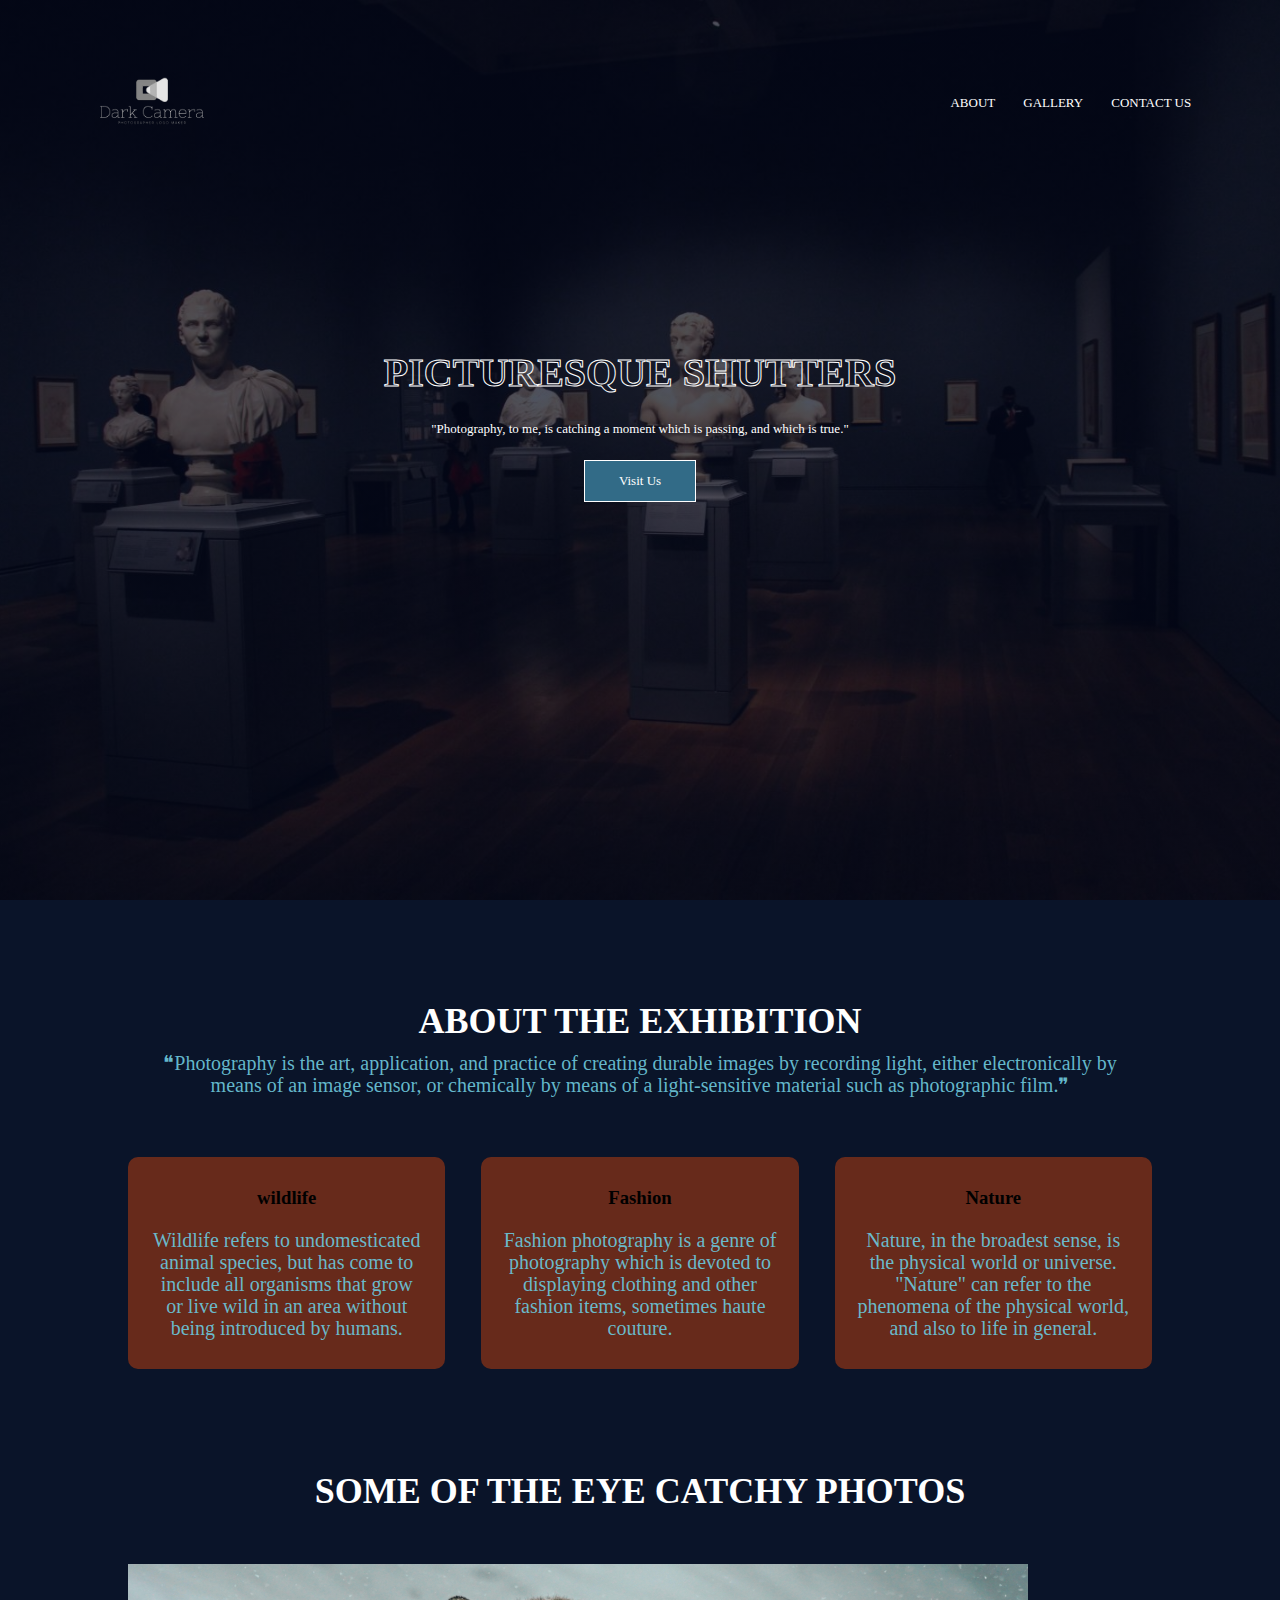
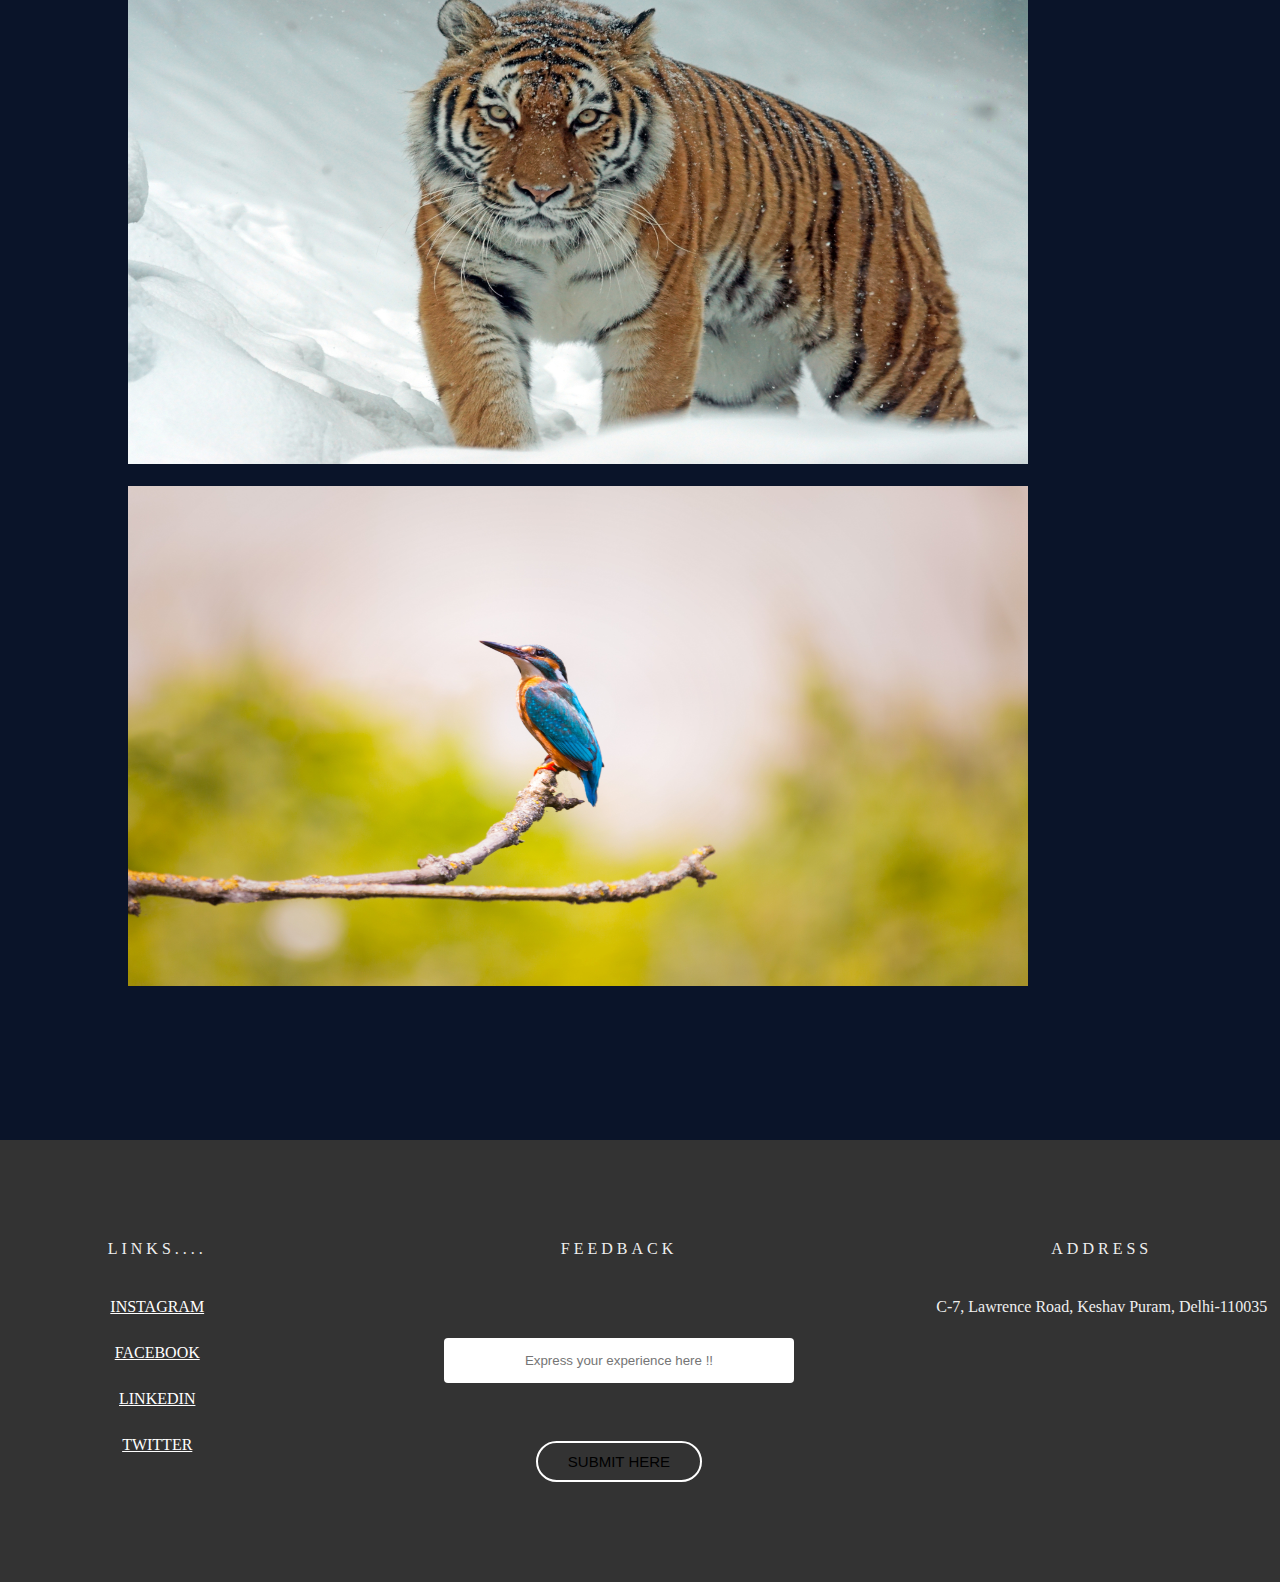
<file: index.html>
<!DOCTYPE html>
<html>
<head>
<meta name="viewport" content="with=device-width, initial
scale=1.0">
<title>Dark Camera</title>
<link rel="stylesheet" href="style.css">
</head>
<body bgcolor='#0A1429'>
    <section class="header">
        <nav>
            <a href="index.html"><img src="images/logo4-removebg-preview.png" height="150px" width="200%"></a>
            <div class="nav-links">
            <ul>
            <li><a href="about.html">ABOUT</a></li>
            <li><a href="gallery.html">GALLERY</a></li>
            <li><a href="https://www.instagram.com/itzme_divyam/">CONTACT US</a></li>
            </ul>
            </div>
            </nav>
            <div class="text-box">
                <center><h1>PICTURESQUE SHUTTERS</h1></center>
                <P>"Photography, to me, is catching a moment which is passing, and which is true."</P>
                <a href="https://www.instagram.com/itzme_divyam/" class="hero-btn">Visit Us</a></div>  
    </section>
    <section class="course">
        <h2>ABOUT THE EXHIBITION</h2>
        <p>❝Photography is the art, application, and practice of creating durable images by recording light, either electronically by means of an image sensor, or chemically by means of a light-sensitive material such as photographic film.❞</p>
        <div class="row">
                <div class="course-col">
                <h3>wildlife</h3>
                <p>Wildlife refers to undomesticated animal species, but has come to include all organisms that grow or live wild in an area without being introduced by humans.</p>
                </div>
                <div class="course-col">
                    <h3>Fashion</h3>
                    <p>Fashion photography is a genre of photography which is devoted to displaying clothing and other fashion items, sometimes haute couture.</p>
                </div>
                <div class="course-col">
                    <h3>Nature</h3>
                    <p>Nature, in the broadest sense, is the physical world or universe. "Nature" can refer to the phenomena of the physical world, and also to life in general. </p>
        </div>
    </section>
    <section class="work">
        <h2>SOME OF THE EYE CATCHY PHOTOS</h2>
        <div class="row">
            <div class="work-col">
                <img src="images/pexels-pixabay-302304.jpg" alt="image is missing" height="500vh" width="900px">
                <br>
                <br>
                <img src="images/pexels-pixabay-459449.jpg" alt="image is missing" height="500vh" width="900px">
             </div>
             <br>
            </div>
        </section>  
             <div class="footer">
                <div class="col-1">
                    <h4>LINKS....</h4>
                    <a href="" class="about">INSTAGRAM</a><br>
                    <a href="" class="about">FACEBOOK</a><br>
                    <a href="" class="about">LINKEDIN</a><br>
                    <a href="" class="about">TWITTER</a>
                </div>
                <div class="col-2">
                    <h4>FEEDBACK</h4>
                    <form>
                        <input type="text" placeholder="Express your experience here !!"><br><br>
                        <button type="submit">SUBMIT HERE</button>
                    </form>
                </div>
                <div class="col-3">
                    <h4><b>ADDRESS</b></h4>
                    <p2>C-7,
                         Lawrence Road,
                         Keshav Puram,
                         Delhi-110035</p2>
                </div>
</body>
</html>
</file>
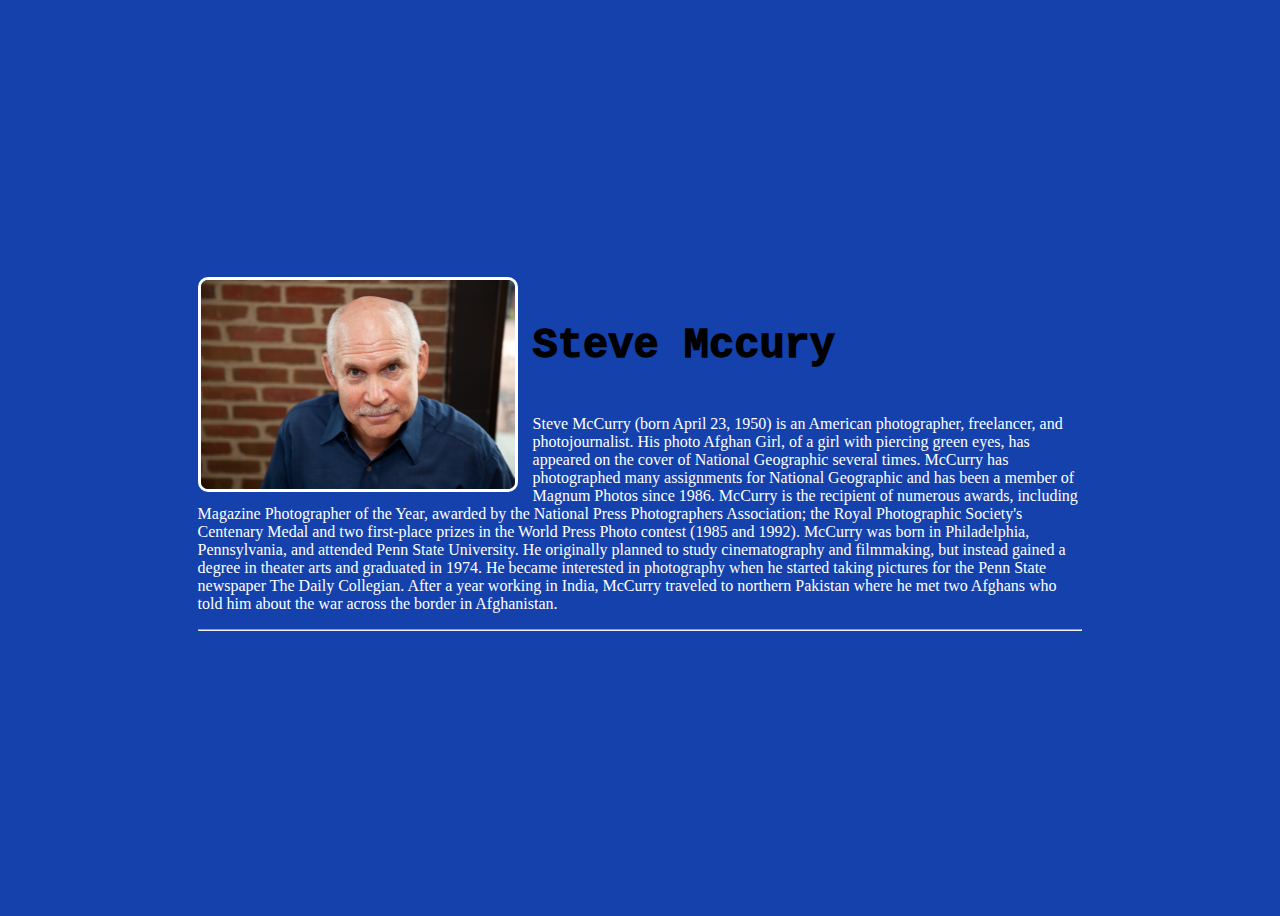
<file: about.html>
<!DOCTYPE html>
<html lang="en">
<head>
    <meta charset="UTF-8">
    <meta http-equiv="X-UA-Compatible" content="IE=edge">
    <meta name="viewport" content="width=device-width, initial-scale=1.0">
    <title>Document</title>
    <link rel="stylesheet" href="style2.css">
</head>
<body>
    <div class="wrapper">
        <img src="images/steve.jpg" alt="image is missing">
        <div class="text-box">
            <h2>Steve Mccury</h2>
            <p>Steve McCurry (born April 23, 1950) is an American photographer, freelancer, and photojournalist. His photo Afghan Girl, of a girl with piercing green eyes, has appeared on the cover of National Geographic several times. McCurry has photographed many assignments for National Geographic and has been a member of Magnum Photos since 1986.
                McCurry is the recipient of numerous awards, including Magazine Photographer of the Year, awarded by the National Press Photographers Association; the Royal Photographic Society's Centenary Medal and two first-place prizes in the World Press Photo contest (1985 and 1992).
                McCurry was born in Philadelphia, Pennsylvania, and attended Penn State University. He originally planned to study cinematography and filmmaking, but instead gained a degree in theater arts and graduated in 1974. He became interested in photography when he started taking pictures for the Penn State newspaper The Daily Collegian.

                After a year working in India, McCurry traveled to northern Pakistan where he met two Afghans who told him about the war across the border in Afghanistan.</p>
        </div>
        <hr style="color: aliceblue;">
        </div>
</body>
</html>
</file>
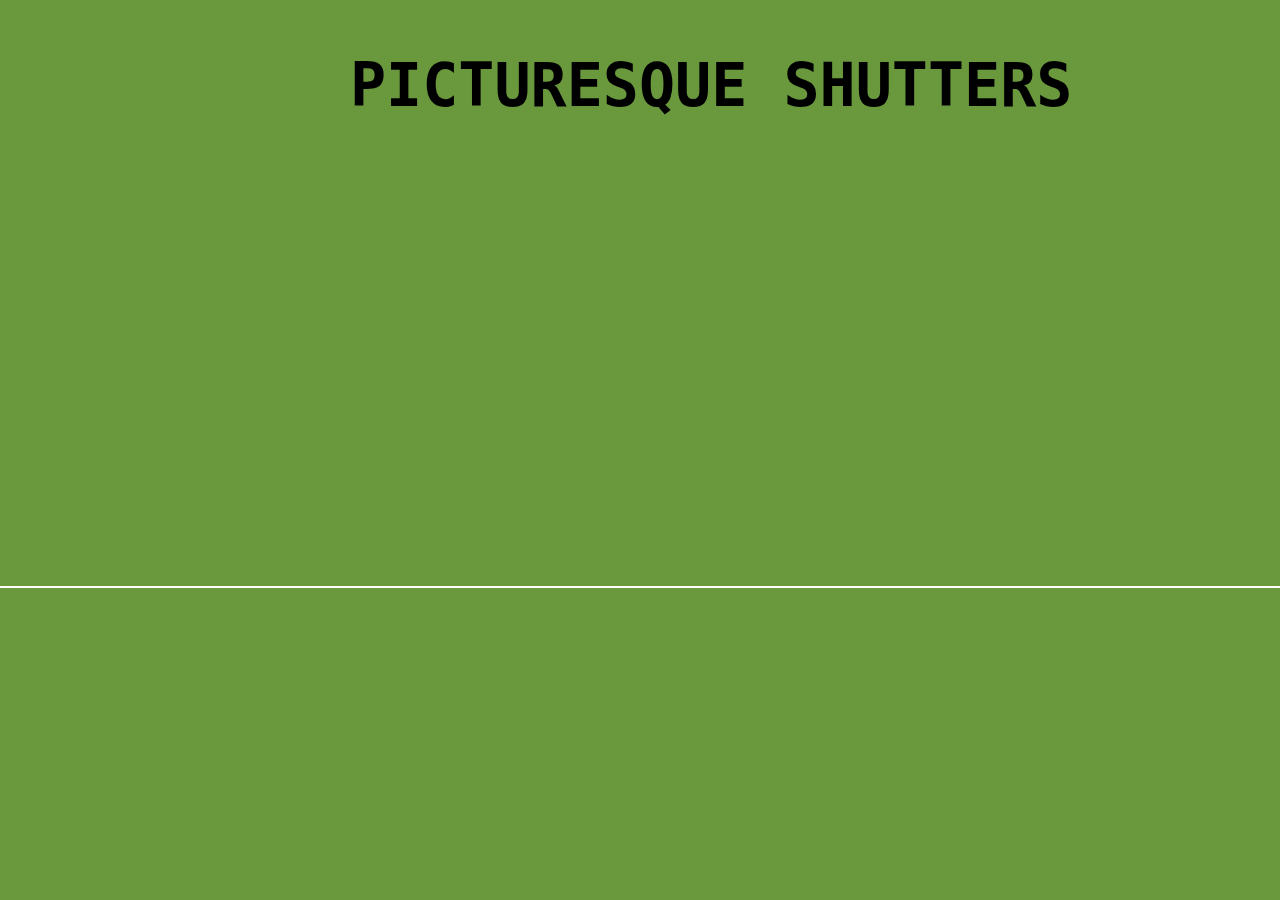
<file: gallery.html>
<!DOCTYPE html>
<html lang="en">
<head>
    <meta charset="UTF-8">
    <meta http-equiv="X-UA-Compatible" content="IE=edge">
    <meta name="viewport" content="width=device-width, initial-scale=1.0">
    <title>Document</title>
    <link rel="stylesheet" href="style3.css">
</head>
<body>
    <h1>PICTURESQUE SHUTTERS</h1>
    <div class="slider-frame">
        <div class="slider-images">
            <div class="img-container">
                <img src="images/1.jpg" alt="...." height="400vh" width="700px">
            </div>
                <div class="img-container">
                    <img src="images/2.jpg" alt="...."height="400vh" width="700px">
                </div>
                    <div class="img-container">
                        <img src="images/3.jpg" alt="...."height="400vh" width="700px">
                    </div>
        </div>
    </div>
    <br>
    <hr color="white">
    <br>
    
</body>
</html>
</file>
<file: style.css>
*{
    margin: 0;
    padding: 0;
}
.header {
        min-height: 100vh;
        width: 100%;
        background-image: linear-gradient(rgba(4,9,30,0.7),rgba(4,9,30,0.7)),url(images/pexels-pixabay-460736.jpg);
        background-position: center;
        background-size: cover; 
        position: relative;
}
nav {
    display: flex;
    padding: 2% 6%;
    justify-content: space-between;
    align-items: center;
}
nav img {
width: 150px;
}
.nav-links{
flex: 1;
text-align: right;
}
.nav-links ul li{
list-style: none;
display: inline-block;
padding: 8px 12px;
position: relative;
}
.nav-links ul li a{
    color: #fff;
    text-decoration: none;
    font-size: 13px; 
}
.nav-links ul li::after{
    content: '';
    width: 0%;
    height: 2px;
    background: #24789f;
    display: block;
    margin: auto;
    transition: 0.5s;
    }
    .nav-links ul li:hover::after{
    width: 100%;
}
.text-box{
    width: 90%;
    color: aliceblue;
    position:absolute;
    top: 50%;
    left: 50%;
    transform: translate(-50%,-50%);
    text-align: center;
    }
    .text-box h1{
    font-size: 40px;
    position:absolute;
    top: -25%;
    left: 50%;
    transform: translate(-50%, -50%);
    -webkit-text-stroke: 1px #fff;
    color: transparent;
    background-image: linear-gradient(#fff, #fff);
    background-repeat: no-repeat;
    -webkit-background-clip: text;
    background-position: -750px 0;
    animation: backcolor 5s linear infinite alternate;
    }
    @keyframes backcolor{
        100%{
            background-position:0 0;
        }
    }
    .text-box p{
    margin: 10px 0 10px;
    font-size: 13px;
    color:rgb(255, 255, 255);
    }
    .hero-btn{
    display: inline-block;
    text-decoration: none;
    color: #fff;
    border: 1px solid #fff;
    padding: 12px 34px;
    font-size: 13px;
    background-color: rgb(50, 107, 135);

    cursor: pointer;
    }

.hero-btn:hover{
border:1px solid rgb(255, 228, 95);
background: rgb(255, 88, 50);
transition: 1s;
}
@media(max-width: 700px) {
text-box h1{

font-size: 20px;
}
.nav-links ul li{

display: block;
}
.nav-links{
position: absolute;
background: #f44336;
height: 100vh;
width: 200px;
top: 0;
right: 0;
}
}
@media(max-width:700px){
    .text-box h1{
        font-size: 20px;
    }
    .nav-links ul li{
        display:block;
    }
    .nav-links{
        position:absolute;
        background: #f6c727;
        height:100vh;
        width: 200px;
        top:0;
        right:0;
        text-align: left;
        z-index: 2;
    }
}

.course{
    width: 80%;
    margin: auto;
    text-align: center;
    padding-top: 100px;
}
h2{
    font-size: 36px;
    font-weight: 600;
    color:#fff;
    font-family:cursive;
}   
p{
    color:rgba(107, 194, 214, 0.943);
    font-size: 20px;
    font-weight: 300;
    line-height: 22px;
    padding: 10px;
}    
.row{
    margin-top: 5%;
    display: flex;
    justify-content: space-between;
    
}
.course-col{
    flex-basis: 31%;
    background: #c2410e82;
    border-radius: 10px;
    margin-bottom: 5%;
    padding: 20px 12px;
    box-sizing: border-box;
    transition: 0.5s;
}
h3{
    text-align: center;
    font-weight: 600;
    margin: 10px 0;
    font-family: cursive;
}
.course-col:hover{
    box-shadow: 0 0 20px 0px rgb(30, 216, 61);
}
@media(max-width:700px){
    .row{
        flex-direction: column;
    }
}
.work{
    width: 80%;
    margin: auto;
    text-align: center;
    padding-top: 50px;
}
.footer{
    margin-top: 150px;
    width: 98%;
    padding: 100px 1%;
    background: #333;
    color:#efefef;
    display: flex;
}
.footer div{
    text-align: center;
}
.col-1{
    flex-grow: 2;
}
.col-2{
    flex-grow: 3;
}
.footer div h4{
    font-weight: 300;
    margin-bottom: 40px;
    letter-spacing: 4px;
}
.col-1 a{
    display: block;
    /* text-decoration: none; */
    color: #fff;
    margin-bottom: 10px;
}
form input{
    width: 350px;
    height: 45px;
    border-radius: 4px;
    text-align: center;
    margin-top: 40px;
    margin-bottom: 40px;
    outline: none;
    border: none;    
}
form button{
    background: transparent;
    border: 2px solid white;
    color: black;
    border-radius: 30px;
    padding: 10px 30px;
    font-size: 15px;
    cursor: pointer;
}
</file>
<file: style2.css>
*{
    margin 0;
    padding 0;
    box-sizing: border-box;
    font-family:'Courier New', Courier, monospace;
}
body{
    display: flex;
    justify-content: center;
    align-items: center;
    min-height: 100vh;
    background: white;
}
.wrapper{
    margin: 150px auto;
    width: 70%;
}
img{
    max-width: 320px;
    float: left;
    border: 3px solid white;
    border-radius: 10px;
    margin-right: 15px;
}
.text-box{
    color: white;
}
.text-box h2{
    font-size: 42px;
}
.text-box p{
    font-size: 16px;
}
p{
    color: white;
    font-family: cursive;
    font-weight: 500;
}
h2{
    color: black;
    font-family: monospace;
    padding: 10px;
    font-weight: 1000;
}
body{
    background-color:rgb(20, 65, 172);
}
</file>
<file: style3.css>
body{
    margin: 0;
    padding: 0;
    background-color:rgb(106, 152, 61);
    
}

h1{
    margin-top: 50px;
    margin-left: 350px;
    font-size: 60px;
    font-family:monospace;
    font-weight: bolder;
    color:black;
}

.slider-frame{
    overflow: hidden;
    height: 400px;
    width: 700px;
    margin-left: 300px;
    margin-top: 20px;
}


@-webkit-keyframes slide_animation{
    0% {left:0px;}
    10% {left:0px;}
    20% {left:1000px;}
    30% {left:1000px;}
    40% {left:2400px;}
    50% {left:2400px;}
    60% {left:1000px;}
    70% {left:1000px;}
    80% {left:0px;}
    90% {left:0px;}
    100% {left:0px;}
}

.slider-images{
    width: 3600px;
    height: 800px;
    margin: 0 0 0 -2400px;
    position: relative;
    -webkit-animation-name: slide_animation;
    -webkit-animation-duration: 20s;
    -webkit-animation-iteration-count: infinite;
    -webkit-animation-direction: alternate;
    -webkit-animation-play-state: running;
}

.img-container{
    height: 400px;
    width: 700px;
    position: relative;
    float: left;
}
</file>
